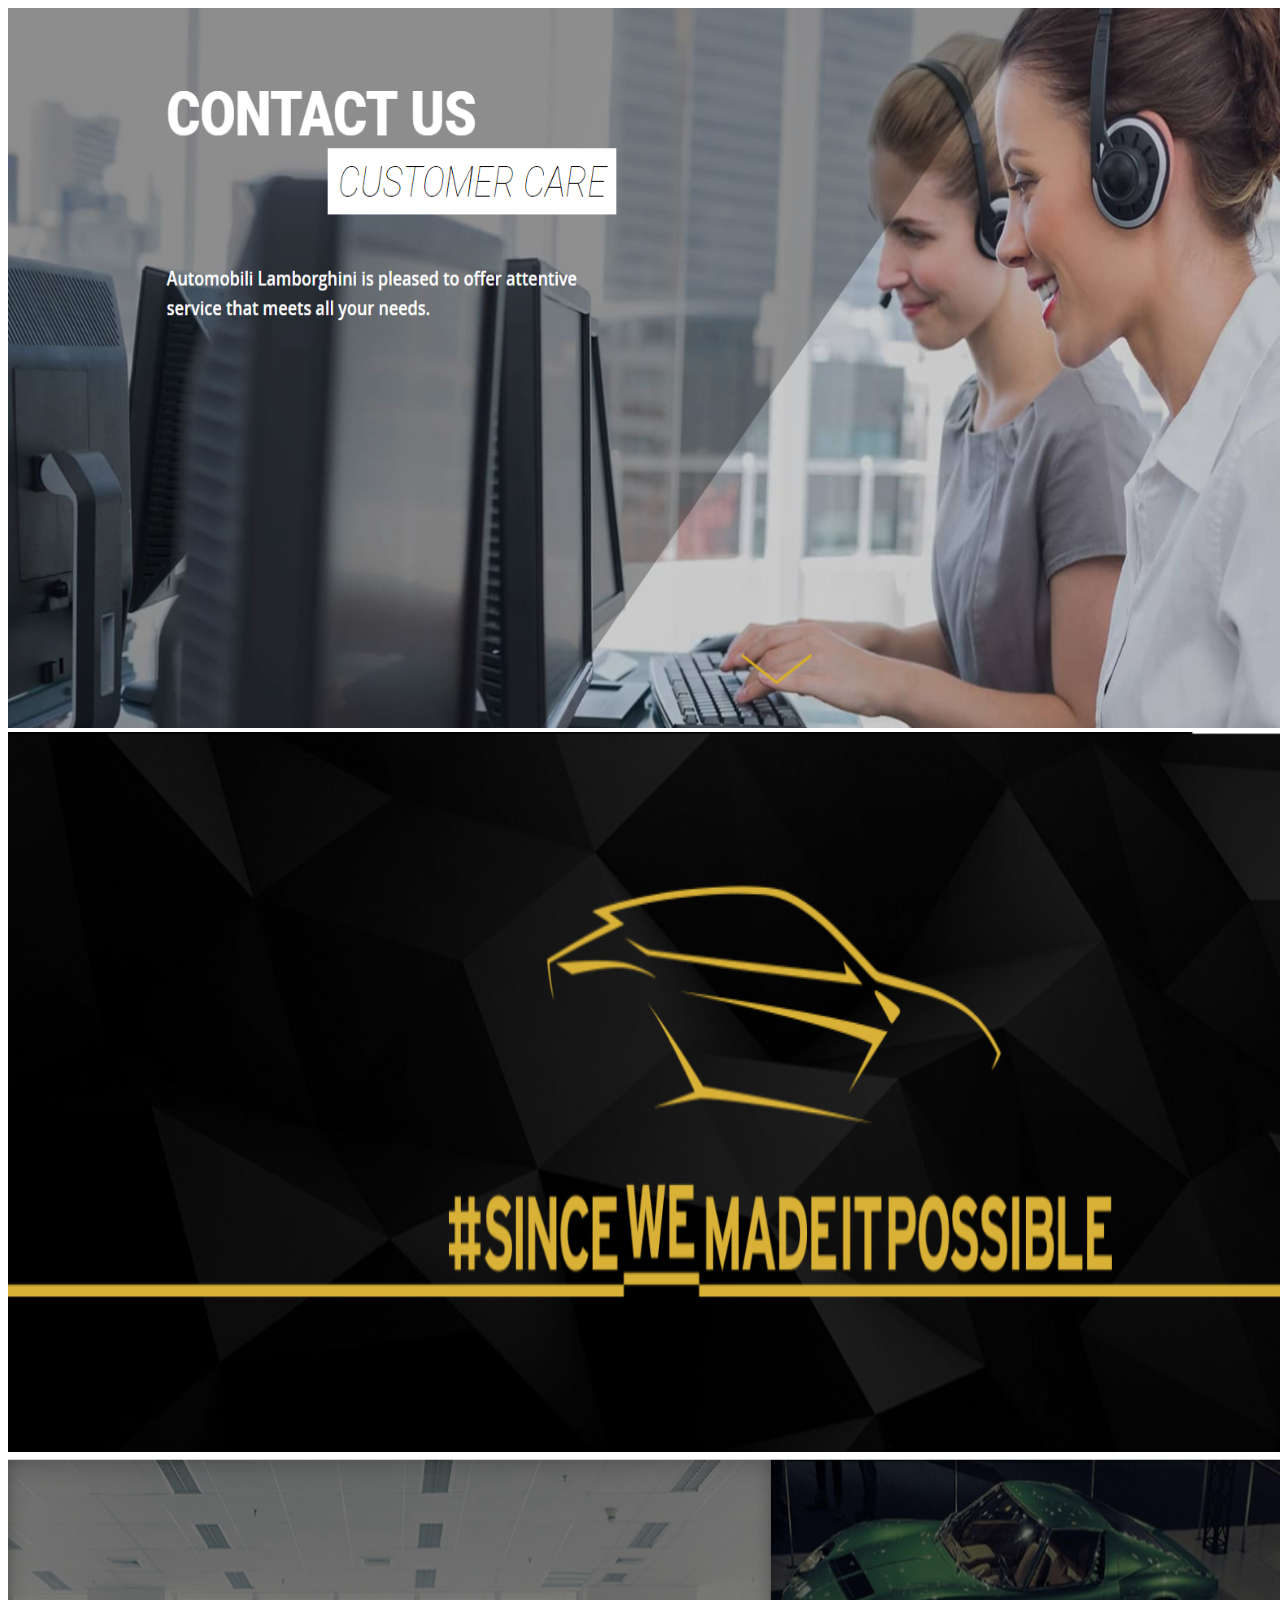
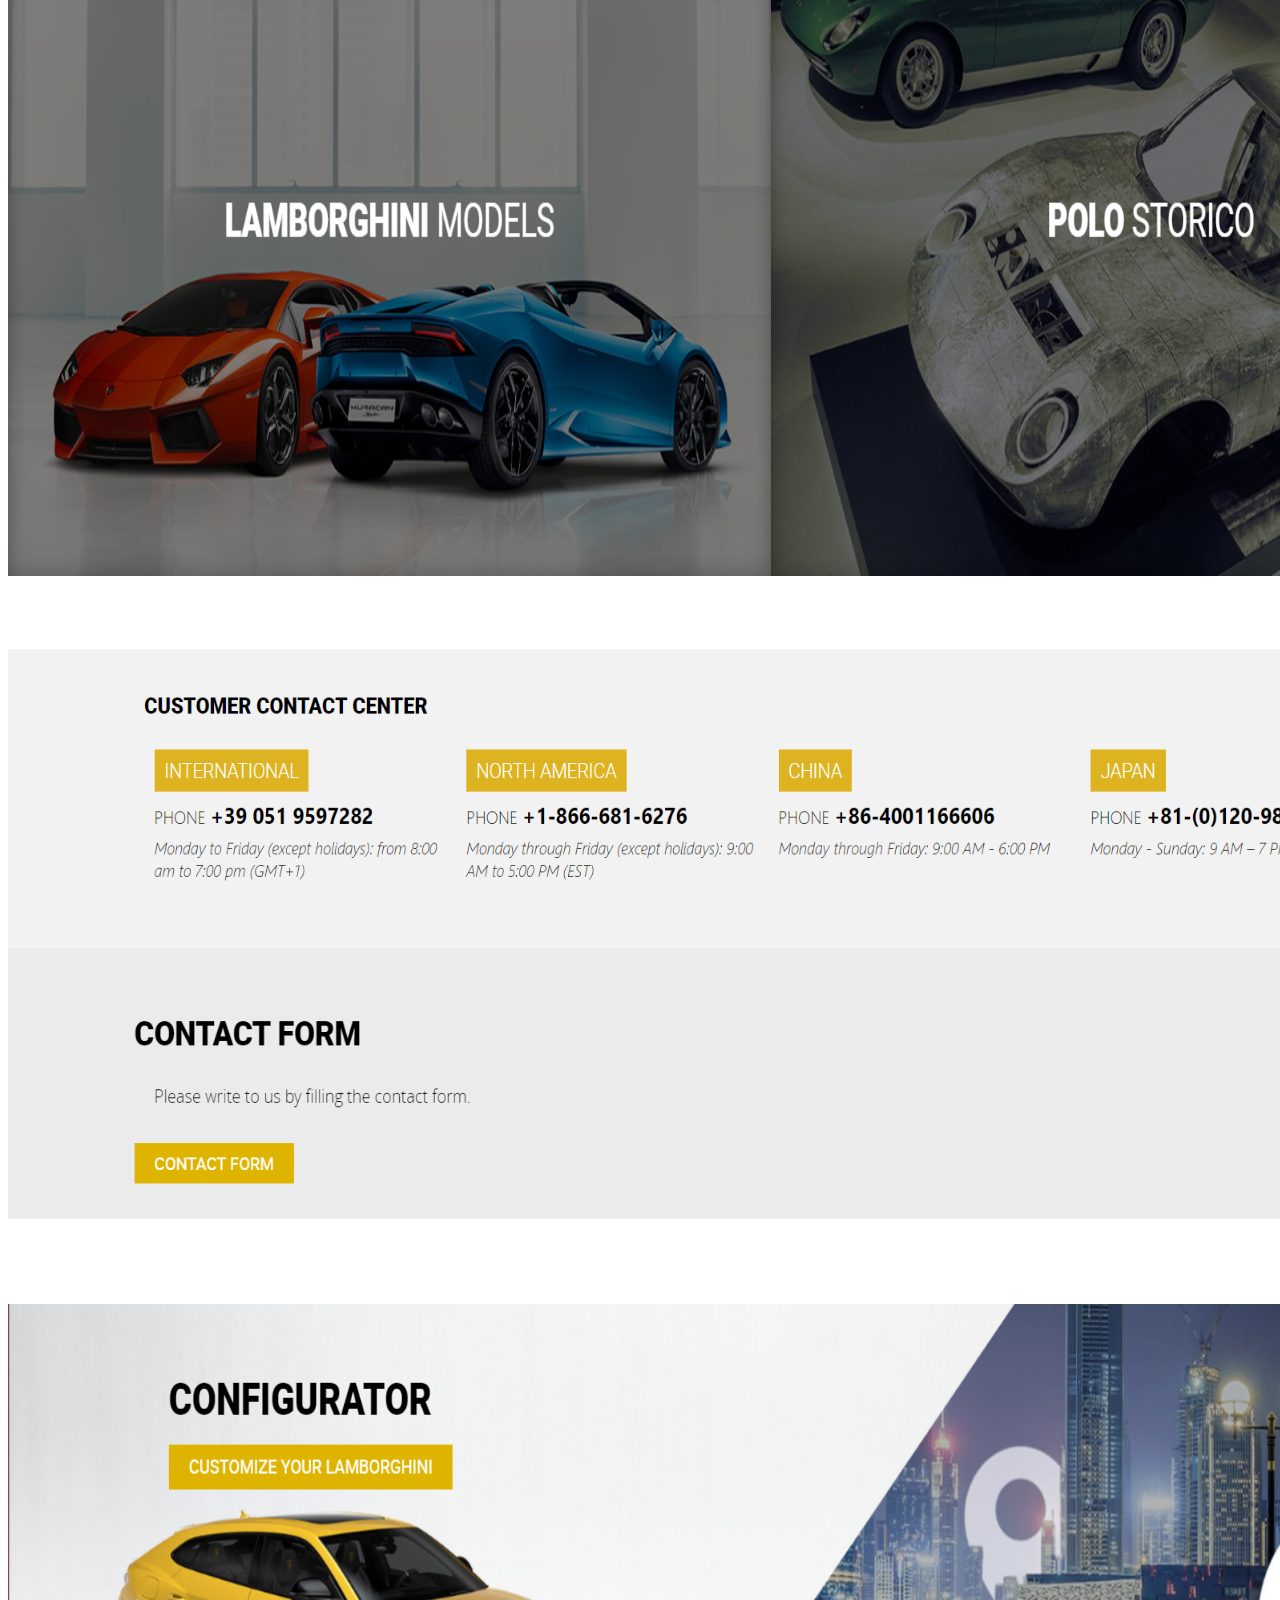
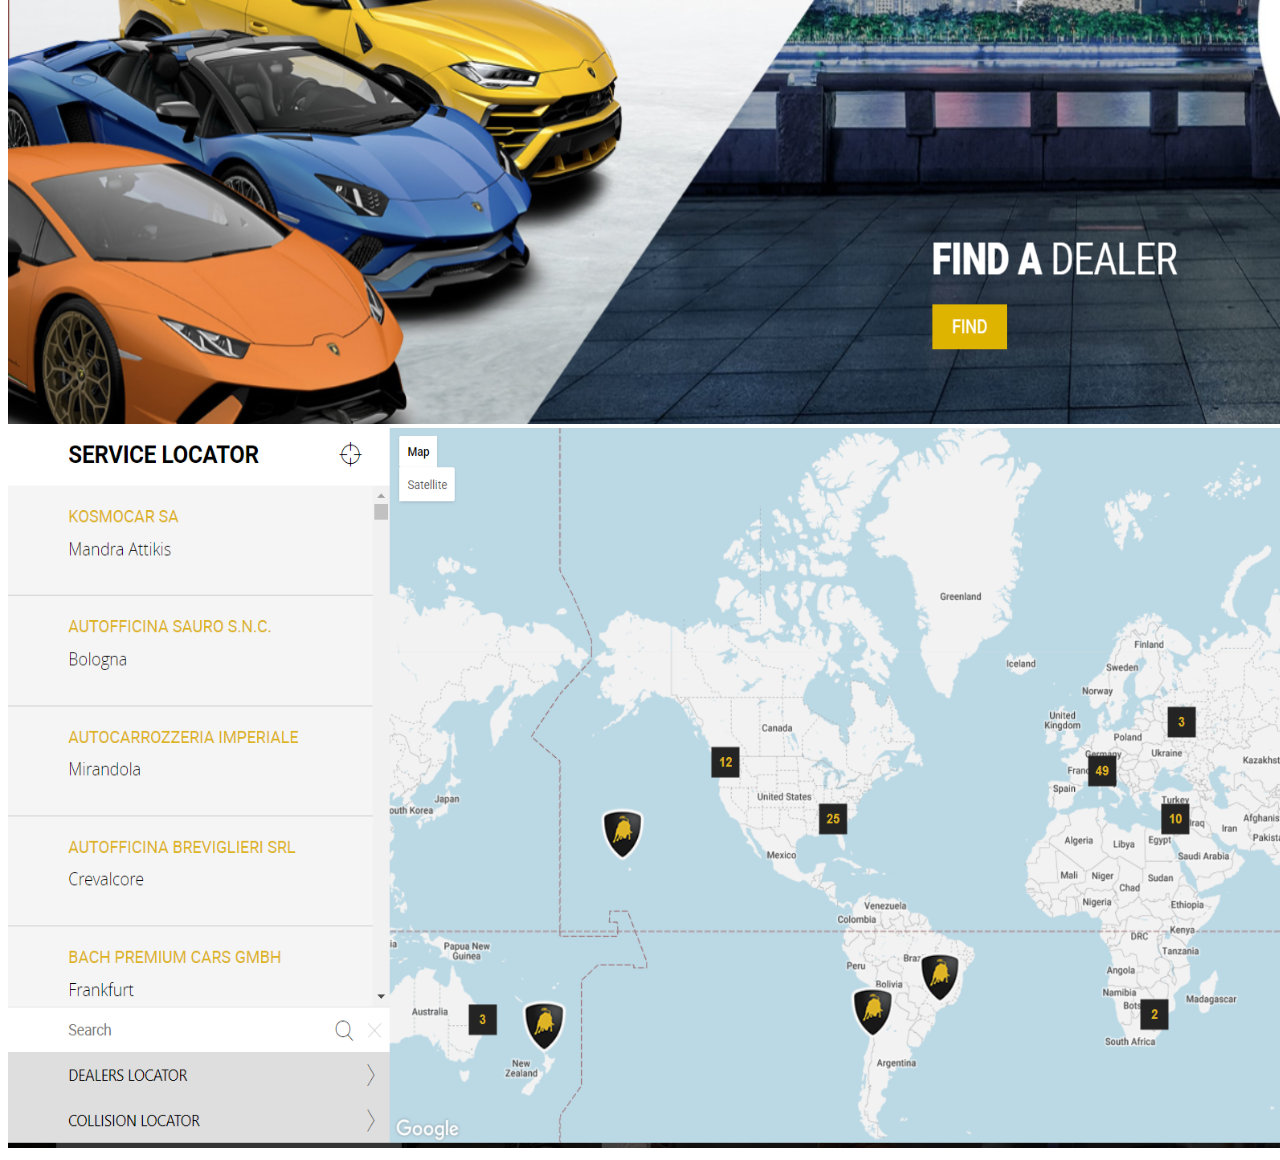
<file: contact.html>
<!DOCTYPE html>
<html>
<head>
	<title>Contact</title>
</head>
<body>
	<img src="sc4.png"   height="720" width="1520"/> 
	<img src="sc3.png"   height="720" width="1520"/> 
	
	<img src="sc5.png"   height="720" width="1520"/>
	<img src="sc6.png"   height="720" width="1520"/>  
	<img src="sc1.png"   height="720" width="1520"/> 
	<img src="map.png"   height="720" width="1520"/> 
	

</body>
</html>
</file>
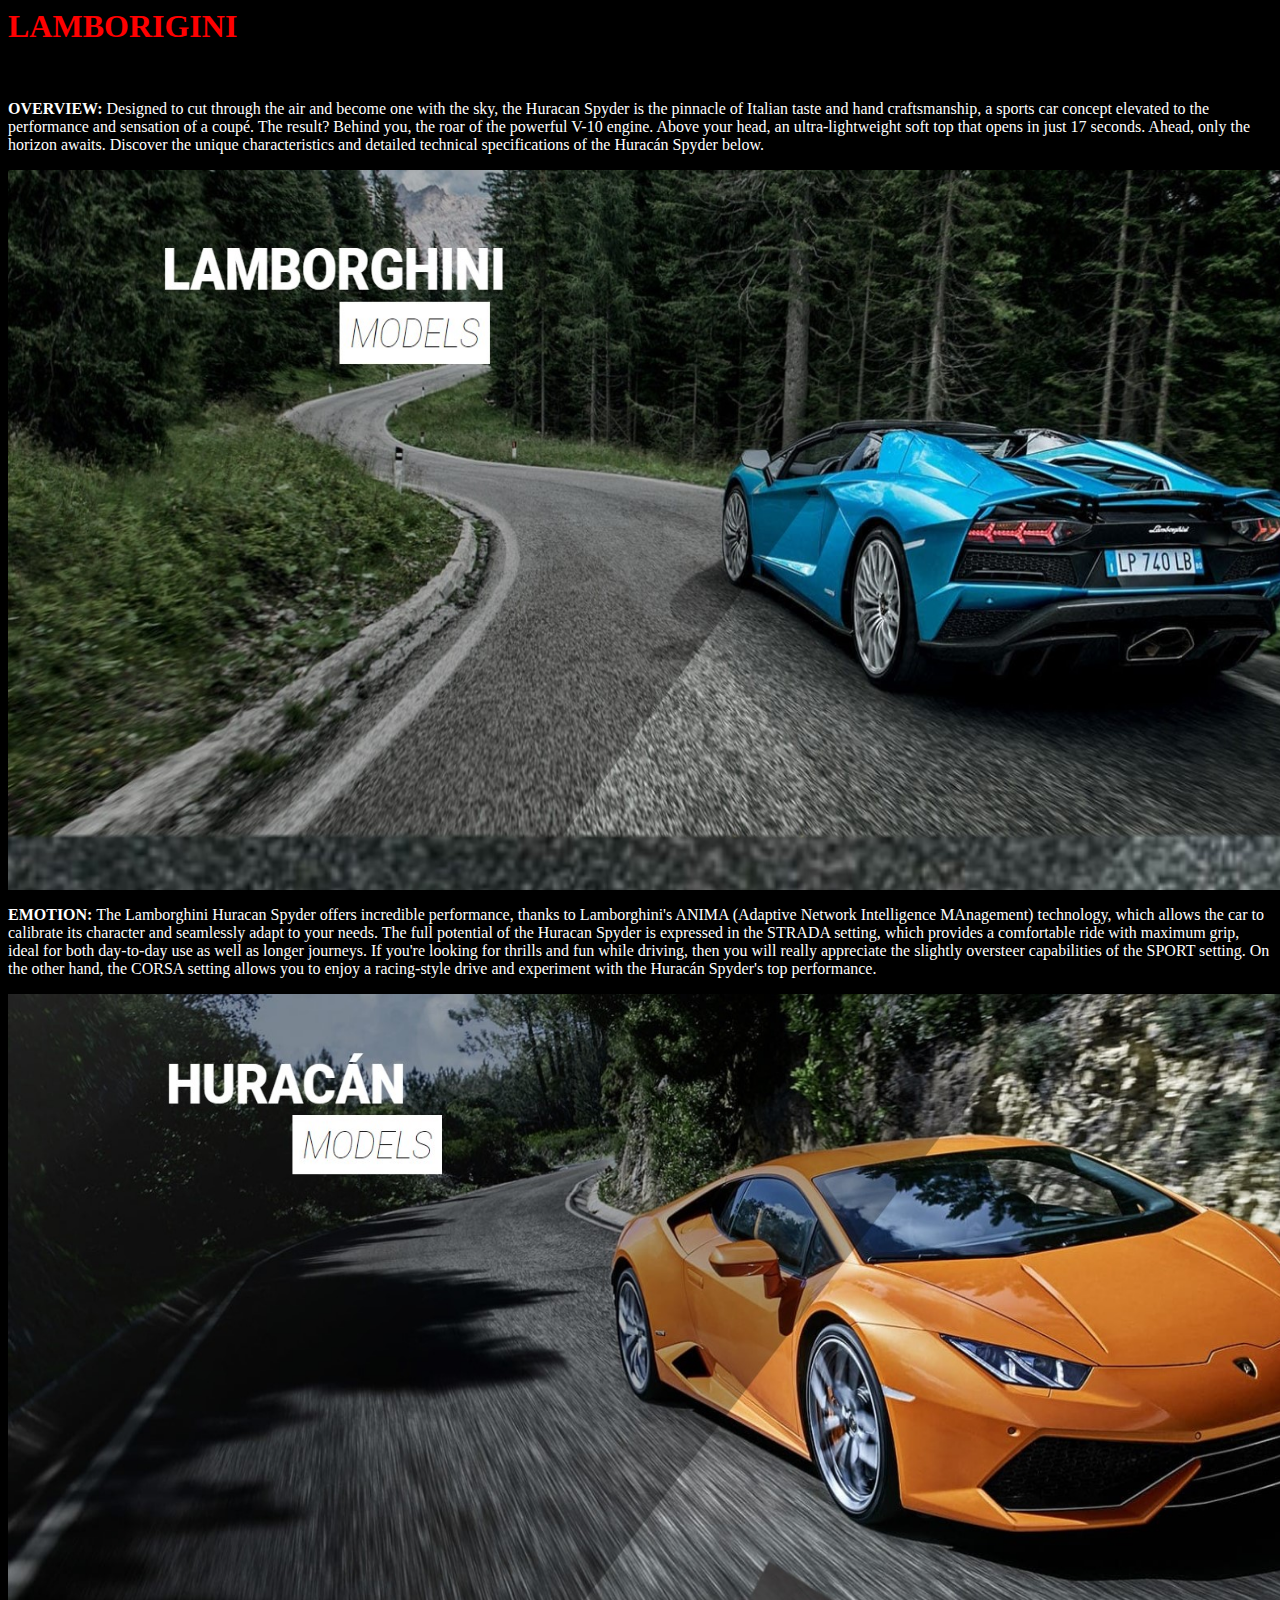
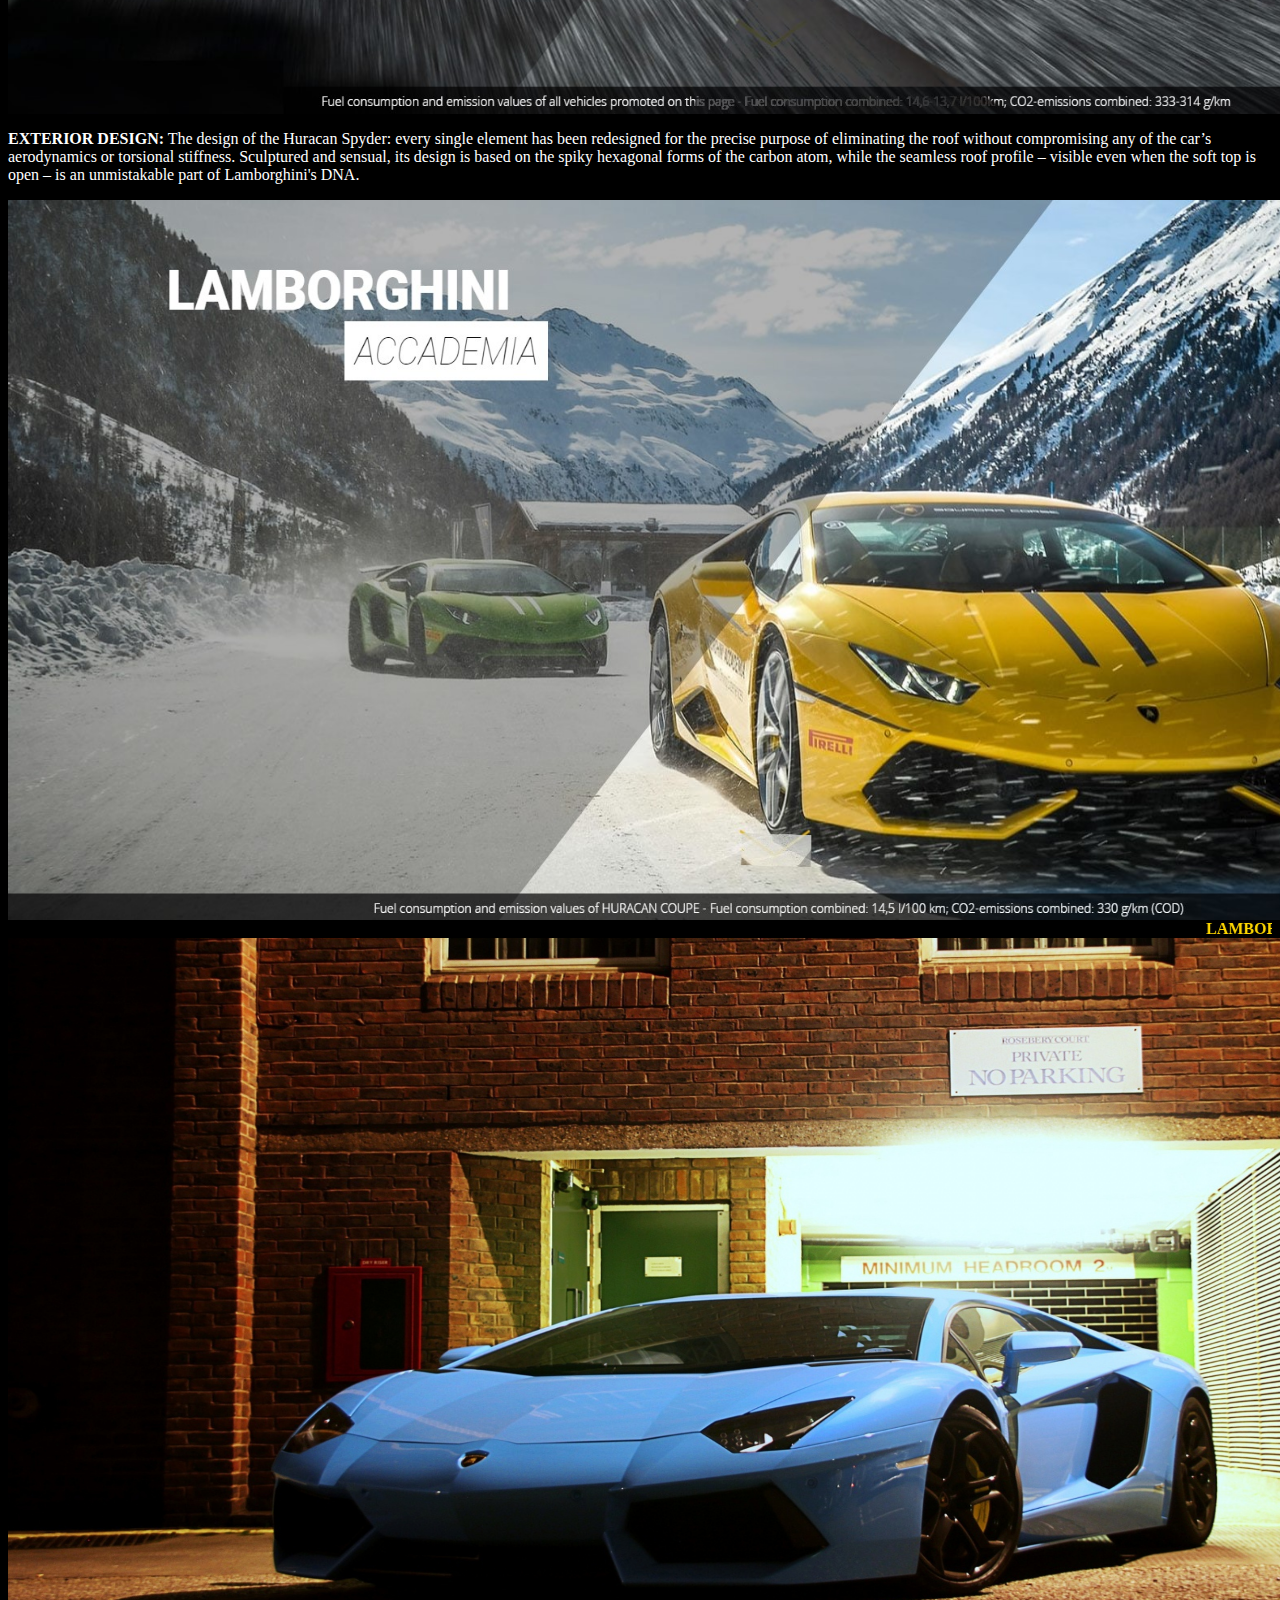
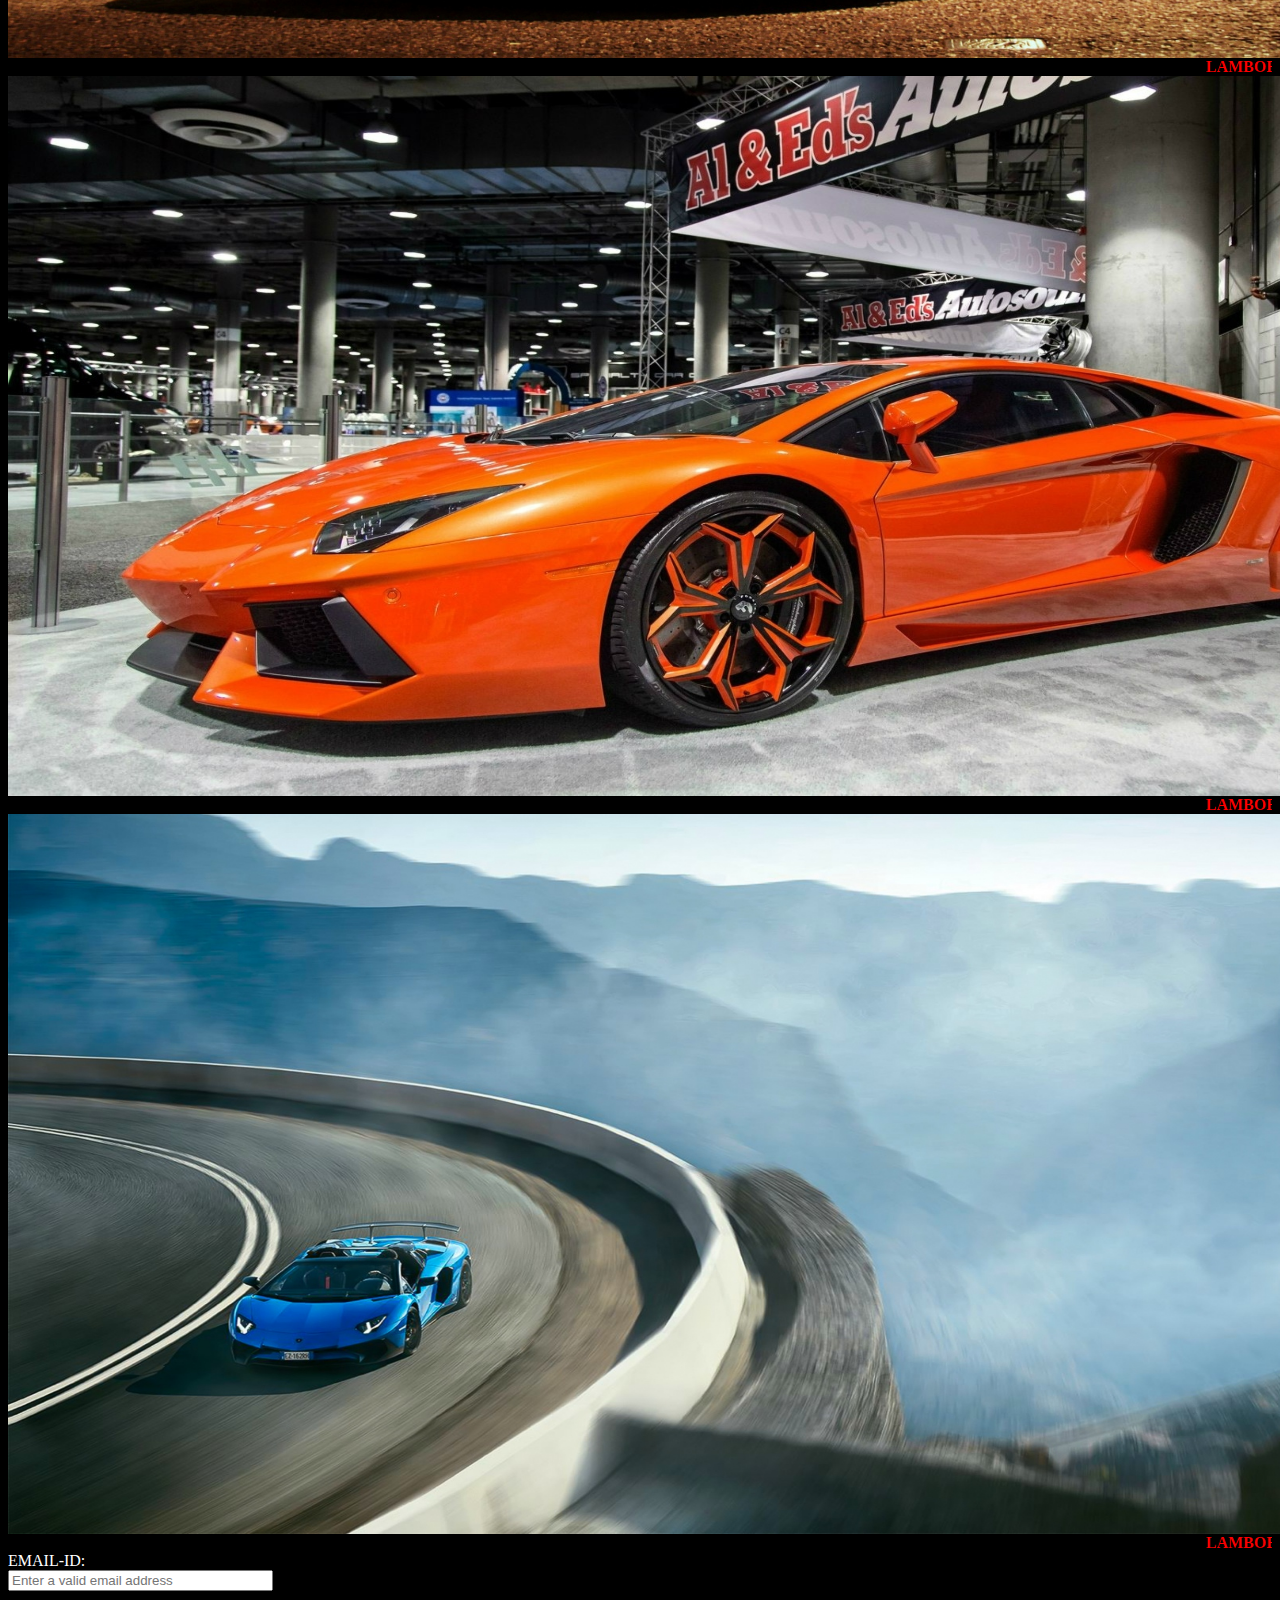
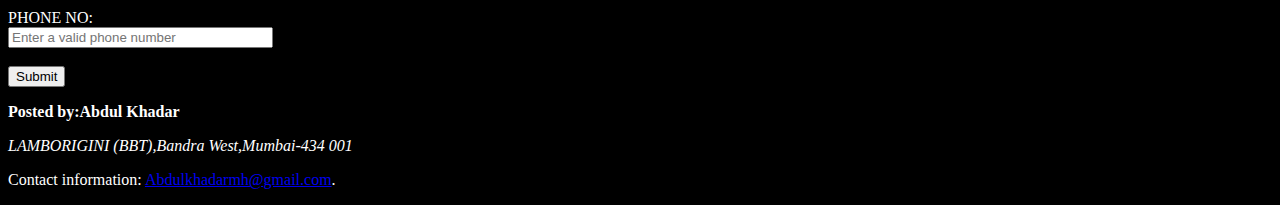
<file: gallery.html>
<!DOCTYPE>
<html>  
<body style="background-color:black">  
<h1 style="color:red";"background-color:black">LAMBORIGINI</h1>  
<div id="footer" text-align:center;>LAMBORGINI</div>
<p style="color:white"><b>OVERVIEW:</b>

Designed to cut through the air and become one with the sky, the Huracan Spyder is the pinnacle of Italian taste and hand craftsmanship, a sports car concept elevated to the performance and sensation of a coupé.

The result? Behind you, the roar of the powerful V-10 engine. Above your head, an ultra-lightweight soft top that opens in just 17 seconds. Ahead, only the horizon awaits. Discover the unique characteristics and detailed technical specifications of the Huracán Spyder below.
 </p> 
 <img src="blue33.jpeg"  height="720" width="1528"/> 
<p style="color:white"><b>EMOTION:</b>

The Lamborghini Huracan Spyder offers incredible performance, thanks to Lamborghini's ANIMA (Adaptive Network Intelligence MAnagement) technology, which allows the car to calibrate its character and seamlessly adapt to your needs.

The full potential of the Huracan Spyder is expressed in the STRADA setting, which provides a comfortable ride with maximum grip, ideal for both day-to-day use as well as longer journeys. If you're looking for thrills and fun while driving, then you will really appreciate the slightly oversteer capabilities of the SPORT setting.  On the other hand, the CORSA setting allows you to enjoy a racing-style drive and experiment with the Huracán Spyder's top performance.</p>
<img src="orange13.jpeg"   height="720" width="1528" /> 
<p style="color:white"><b>EXTERIOR DESIGN:</b>

The design of the Huracan Spyder: every single element has been redesigned for the precise purpose of eliminating the roof without compromising any of the car’s aerodynamics or torsional stiffness.
Sculptured and sensual, its design is based on the spiky hexagonal forms of the carbon atom, while the seamless roof profile – visible even when the soft top is open – is an unmistakable part of Lamborghini's DNA.</p>
<img src="yellow33.jpeg"   height="720" width="1528"/> 
<marquee style="color:gold"><b>LAMBORGINI LAMBORGINI LAMBORGINI LAMBORGINI LAMBORGINI LAMBORGINI LAMBORGINI LAMBORGINI LAMBORGINI LAMBORGINI LAMBORGINI LAMBORGINI LAMBORGINI LAMBORGINI LAMBORGINI</b></marquee>
<img src="4.jpg"   height="720" width="1520"/>
<marquee style="color:red"><b>LAMBORGINI LAMBORGINI LAMBORGINI LAMBORGINI LAMBORGINI LAMBORGINI LAMBORGINI LAMBORGINI LAMBORGINI LAMBORGINI LAMBORGINI LAMBORGINI LAMBORGINI LAMBORGINI LAMBORGINI</b></marquee>
<img src="6.jpg"   height="720" width="1520"/>
<marquee style="color:red"><b>LAMBORGINI LAMBORGINI LAMBORGINI LAMBORGINI LAMBORGINI LAMBORGINI LAMBORGINI LAMBORGINI LAMBORGINI LAMBORGINI LAMBORGINI LAMBORGINI LAMBORGINI LAMBORGINI LAMBORGINI</b></marquee>
<img src="7.jpg"   height="720" width="1520"/>
<marquee style="color:red"><b>LAMBORGINI LAMBORGINI LAMBORGINI LAMBORGINI LAMBORGINI LAMBORGINI LAMBORGINI LAMBORGINI LAMBORGINI LAMBORGINI LAMBORGINI LAMBORGINI LAMBORGINI LAMBORGINI LAMBORGINI</b></marquee>
<form style="color:white">
<label for="email">EMAIL-ID:<br /> <input type="email" value="" name="emailid" size="30"   
placeholder="Enter a valid email address"><br /><br />  
<label for="phone">PHONE NO:<br /> <input type="text" value="" name="phno" size="30"   
maxlength="10" placeholder="Enter a valid phone number" pattern="[0-9]{10}"><br /><br />  
<input type="submit" value="Submit">
</form>
<footer>  
<p style="color:white"><b>Posted by:Abdul Khadar</b></p>  
<p>   
<address style="color:white"> LAMBORIGINI (BBT),Bandra West,Mumbai-434 001
</address>   
</p>  
<p style="color:white">Contact information:   
<a href="mailto:Abdulkhadarmh@gmail.com">Abdulkhadarmh@gmail.com</a>.  
</p>  
</footer> 
 
 
</body>  
</html>
</file>
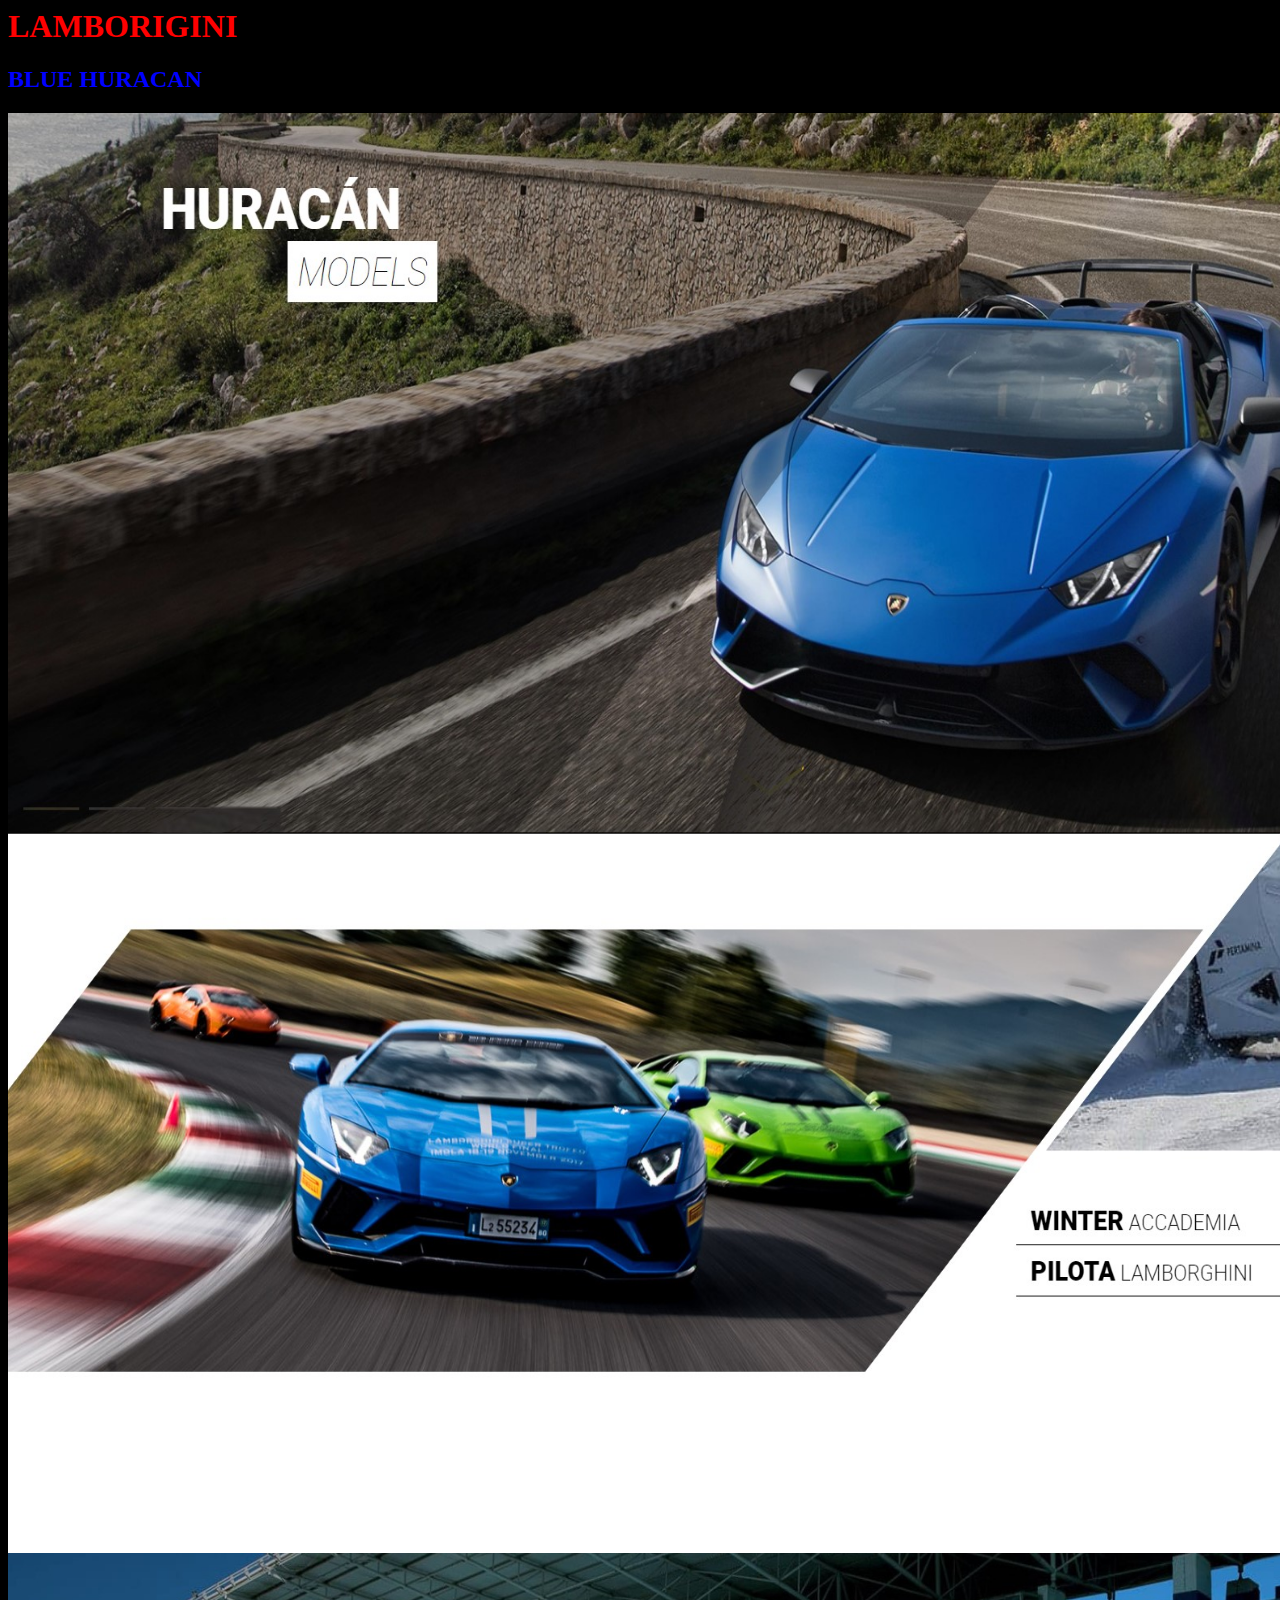
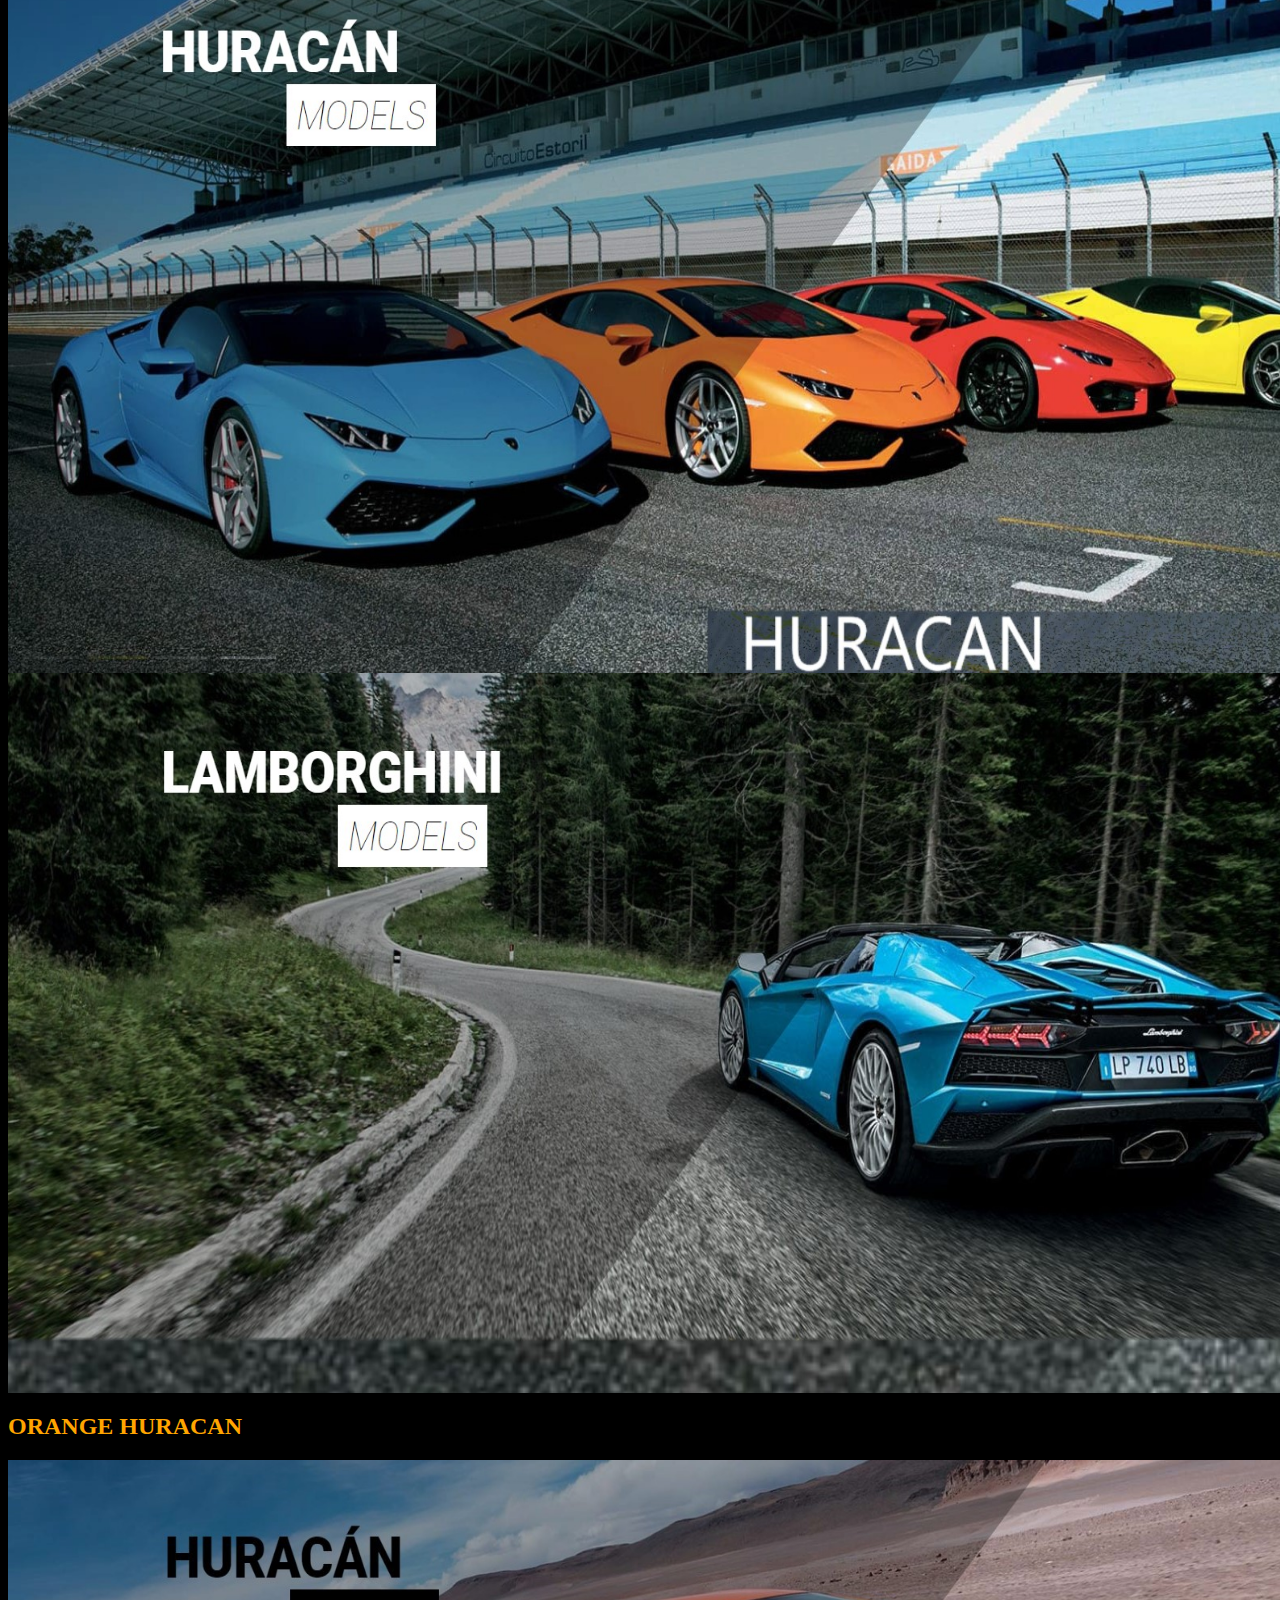
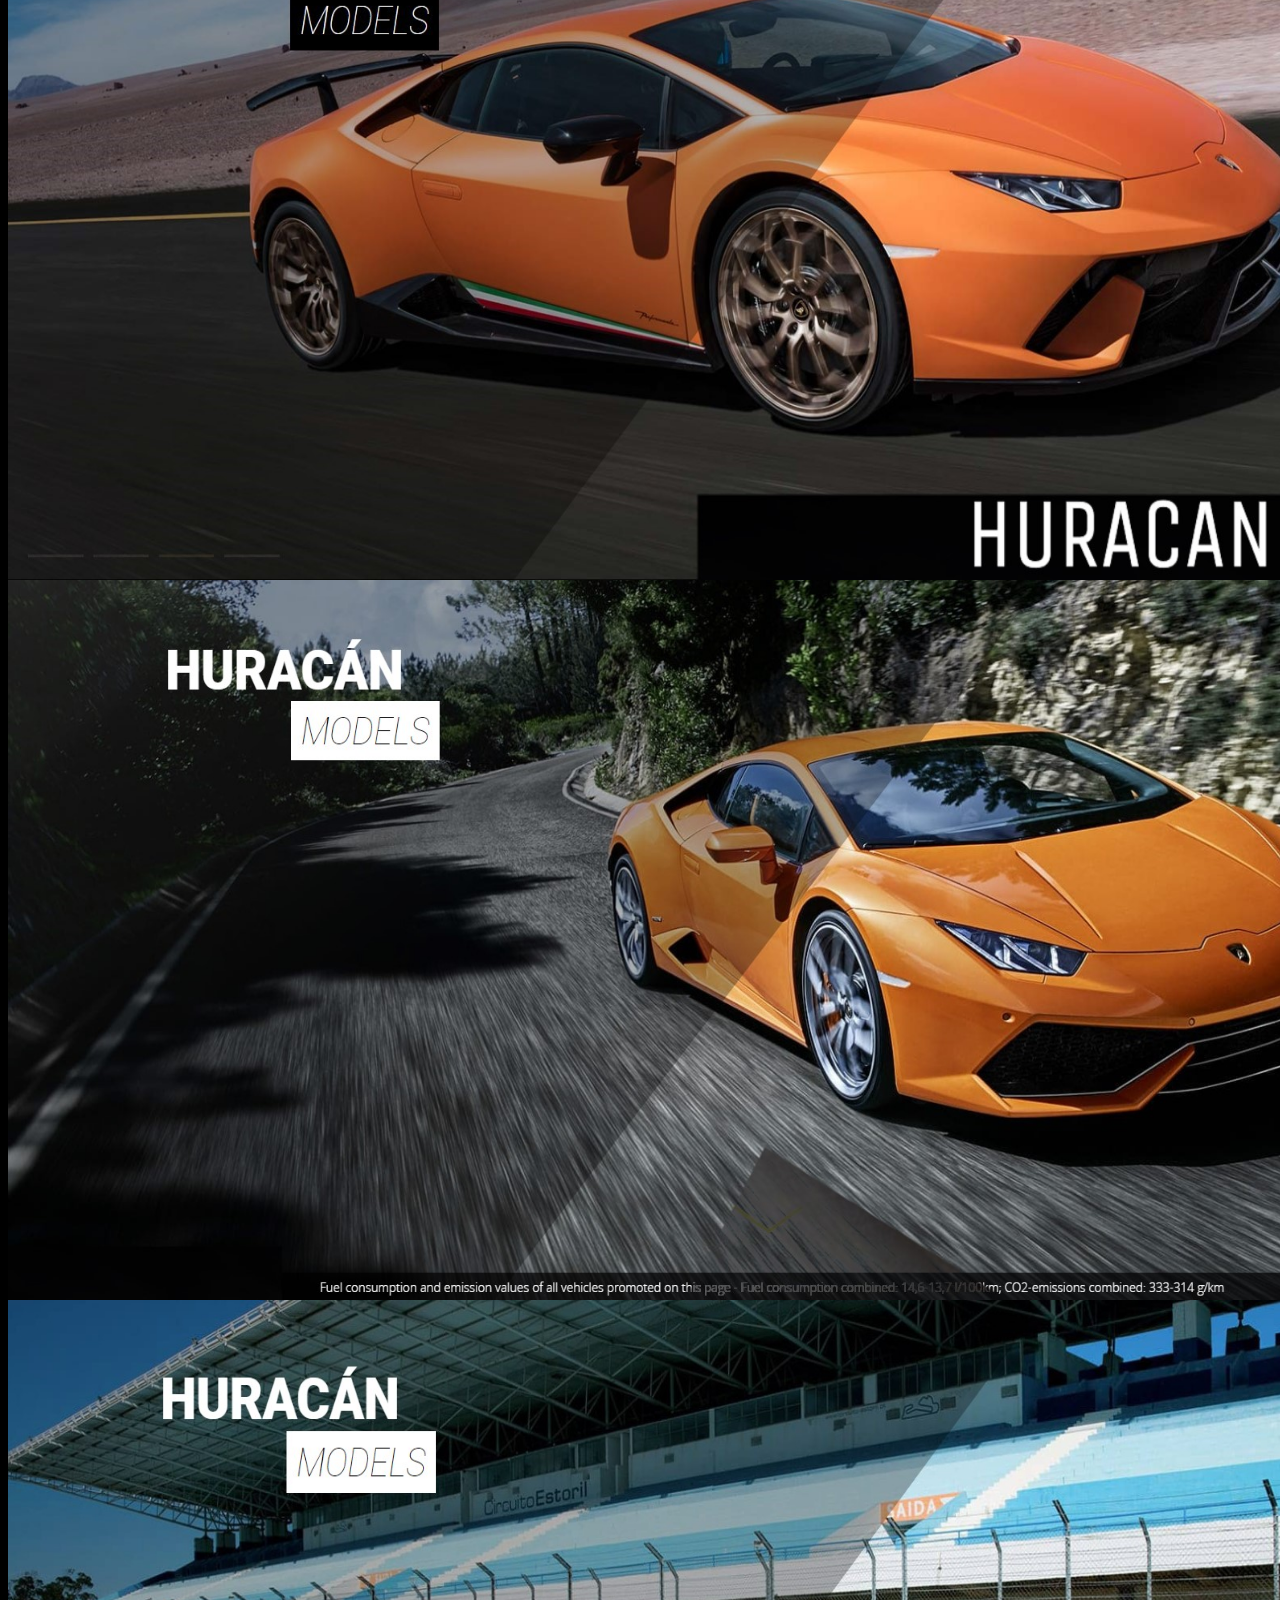
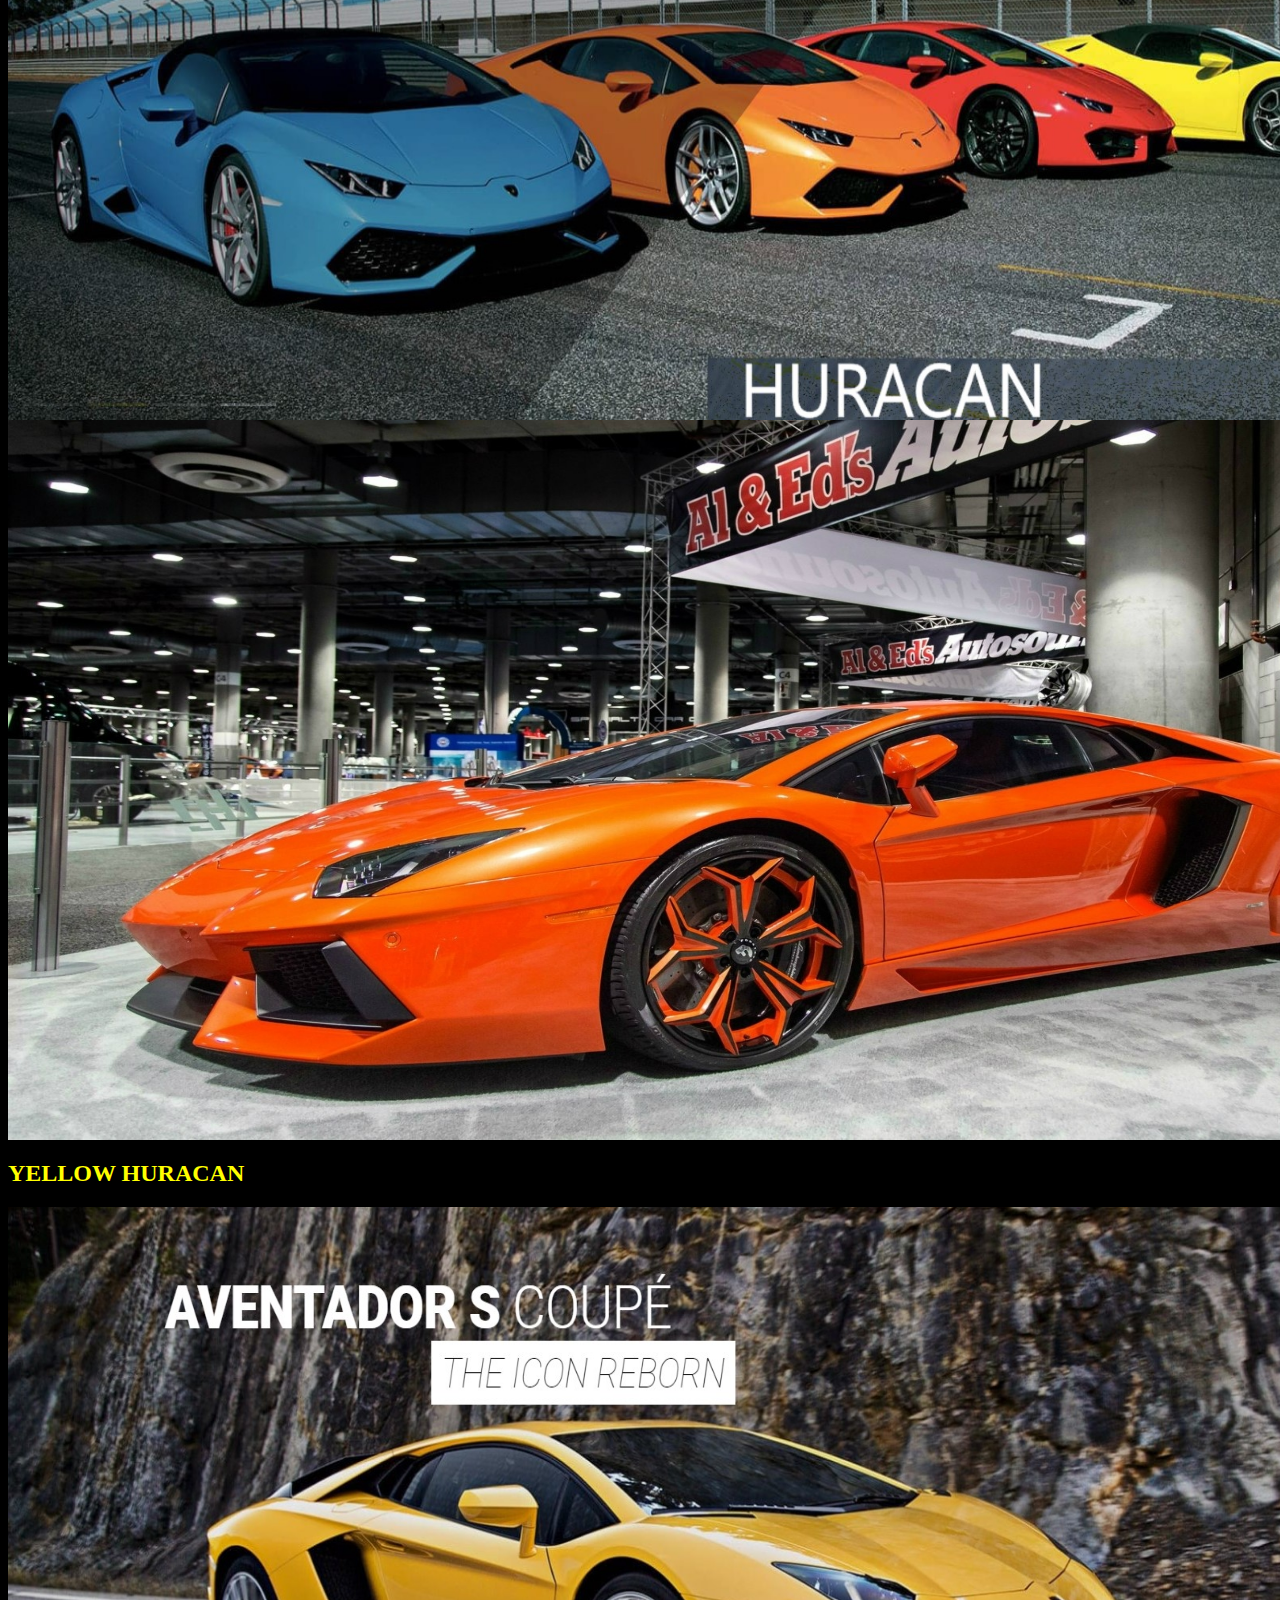
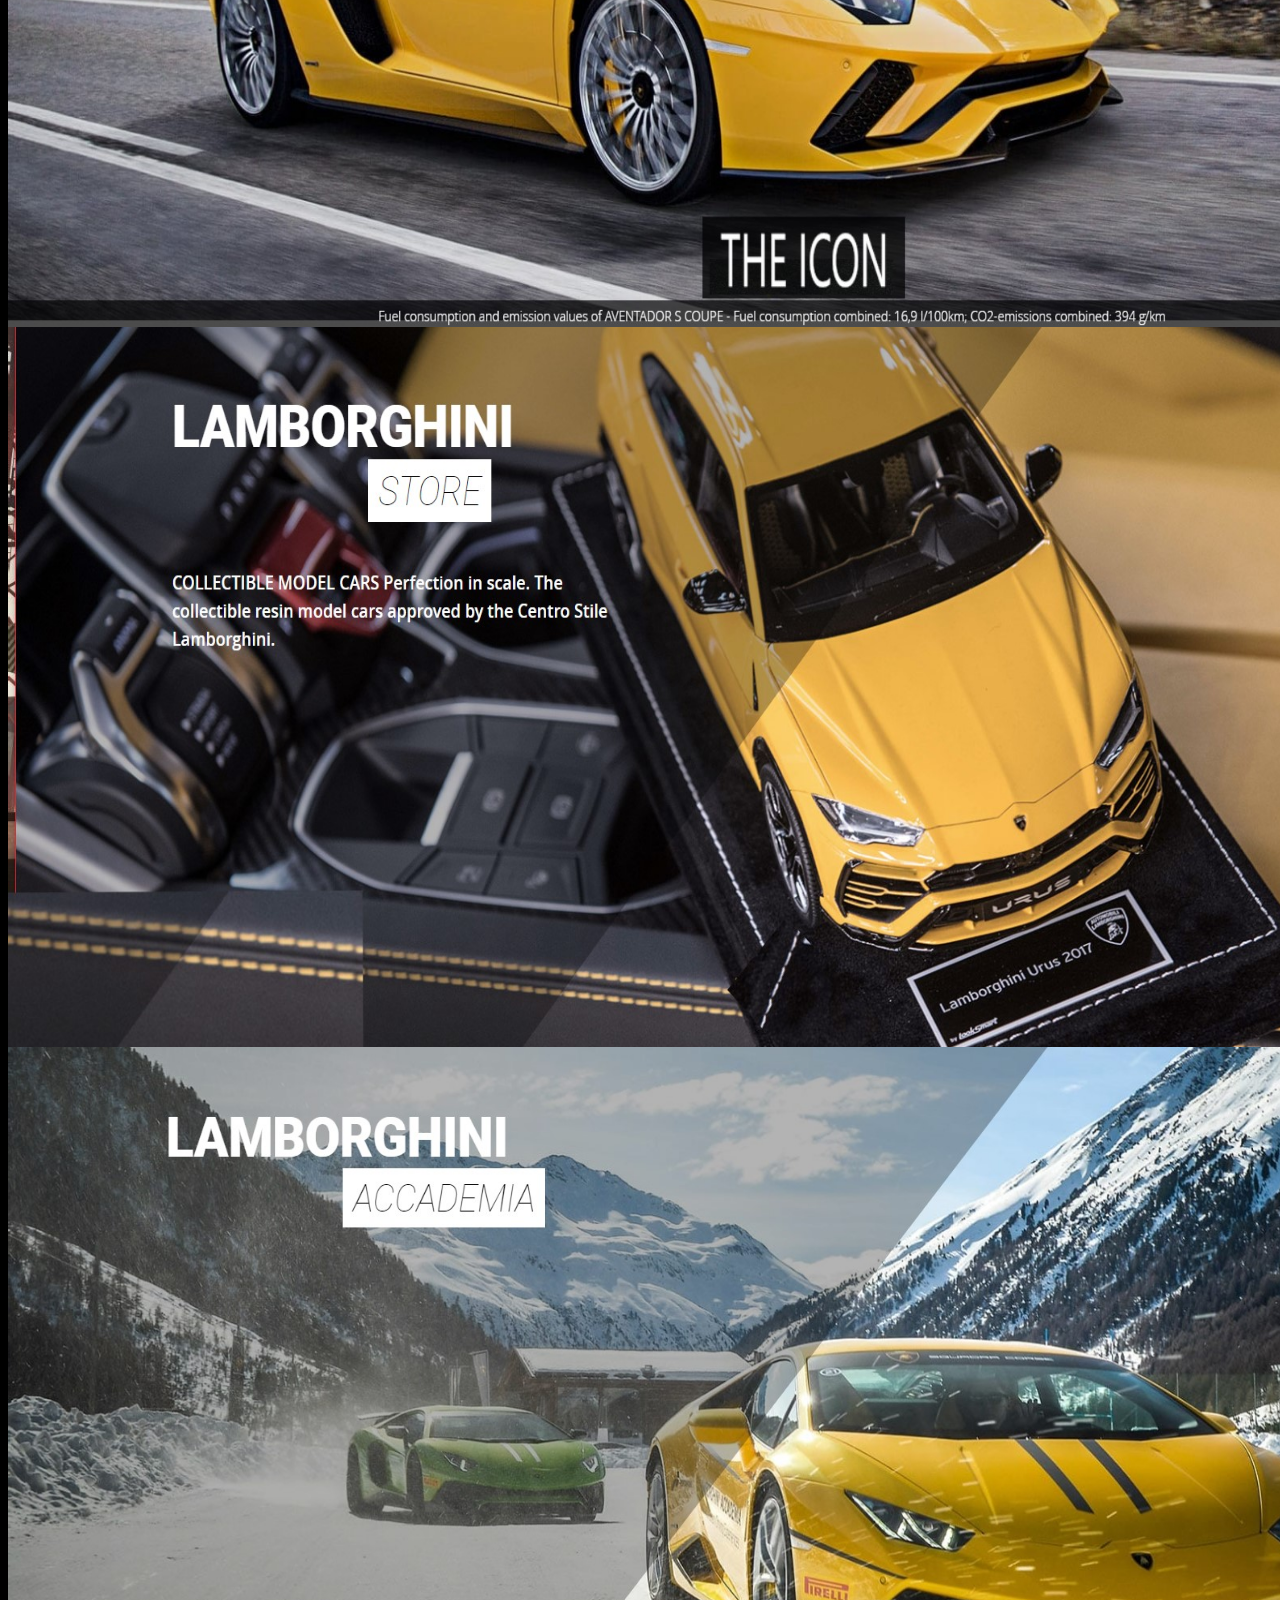
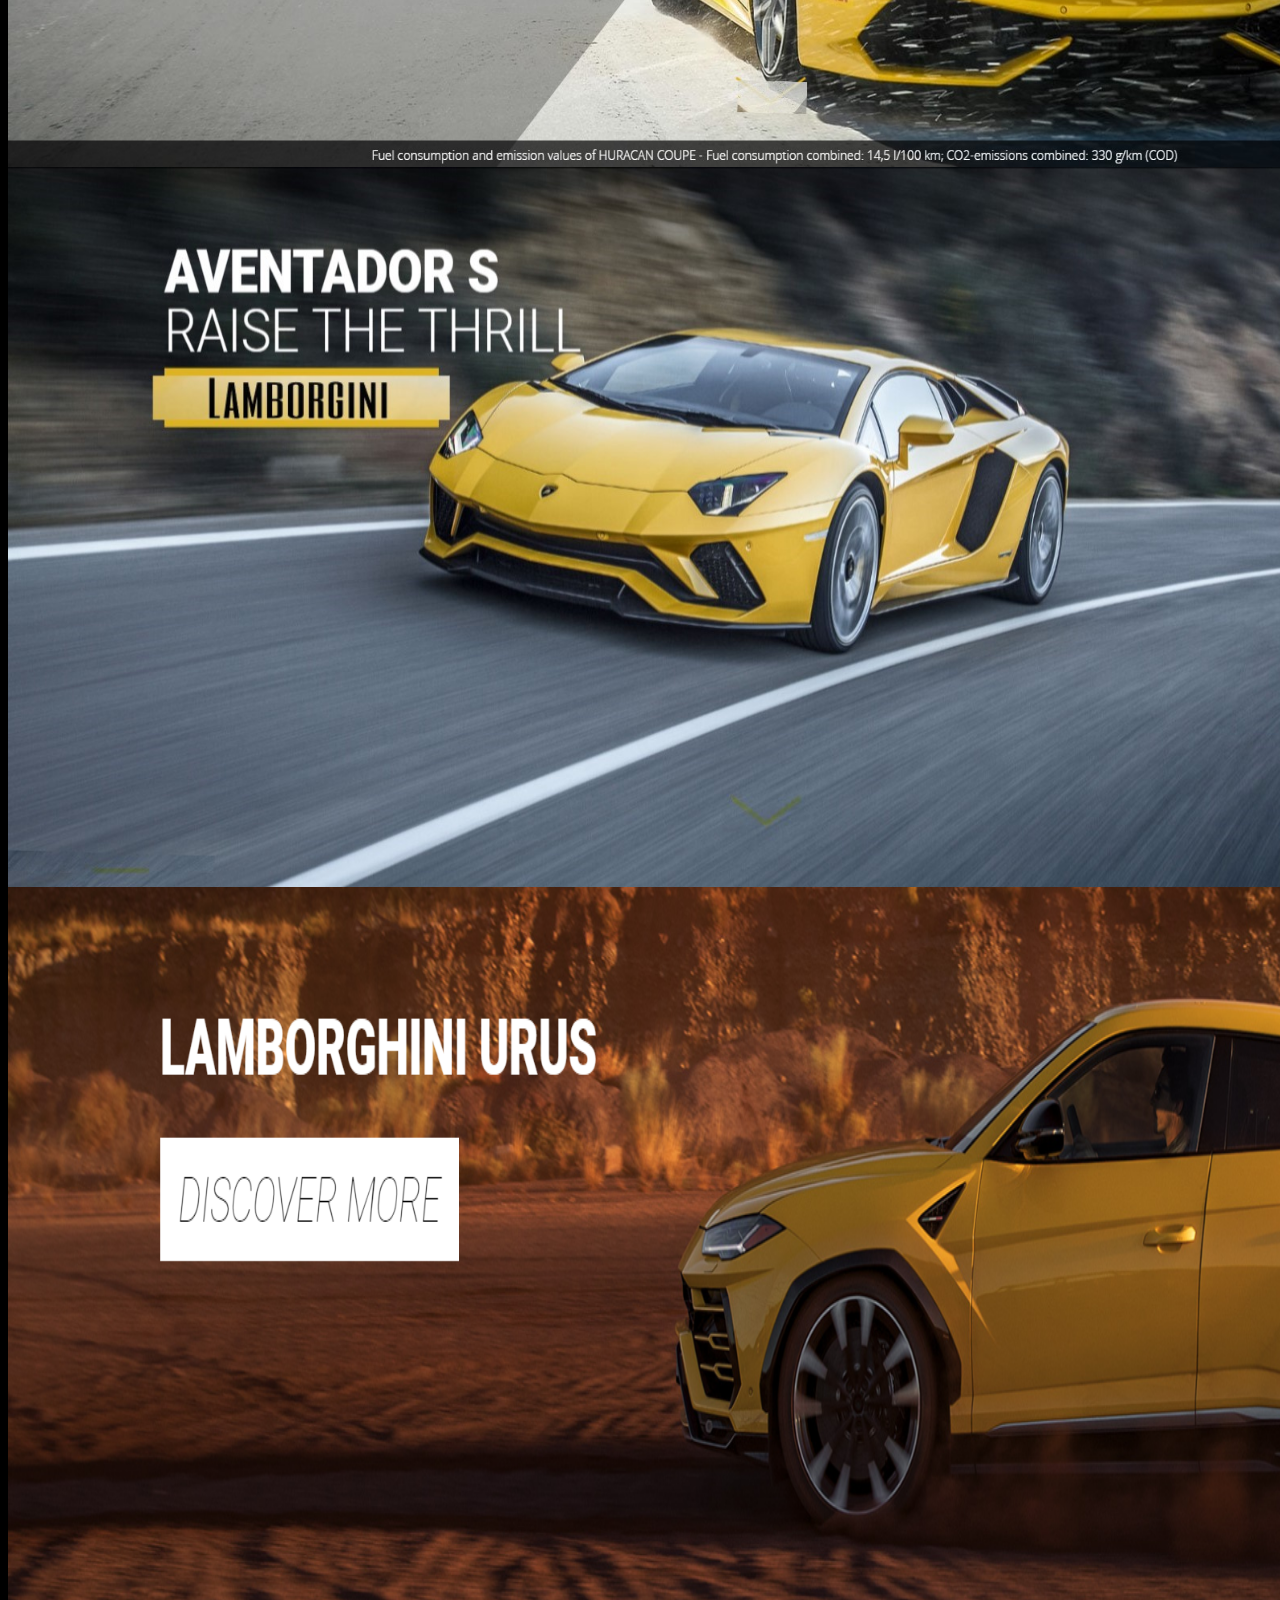
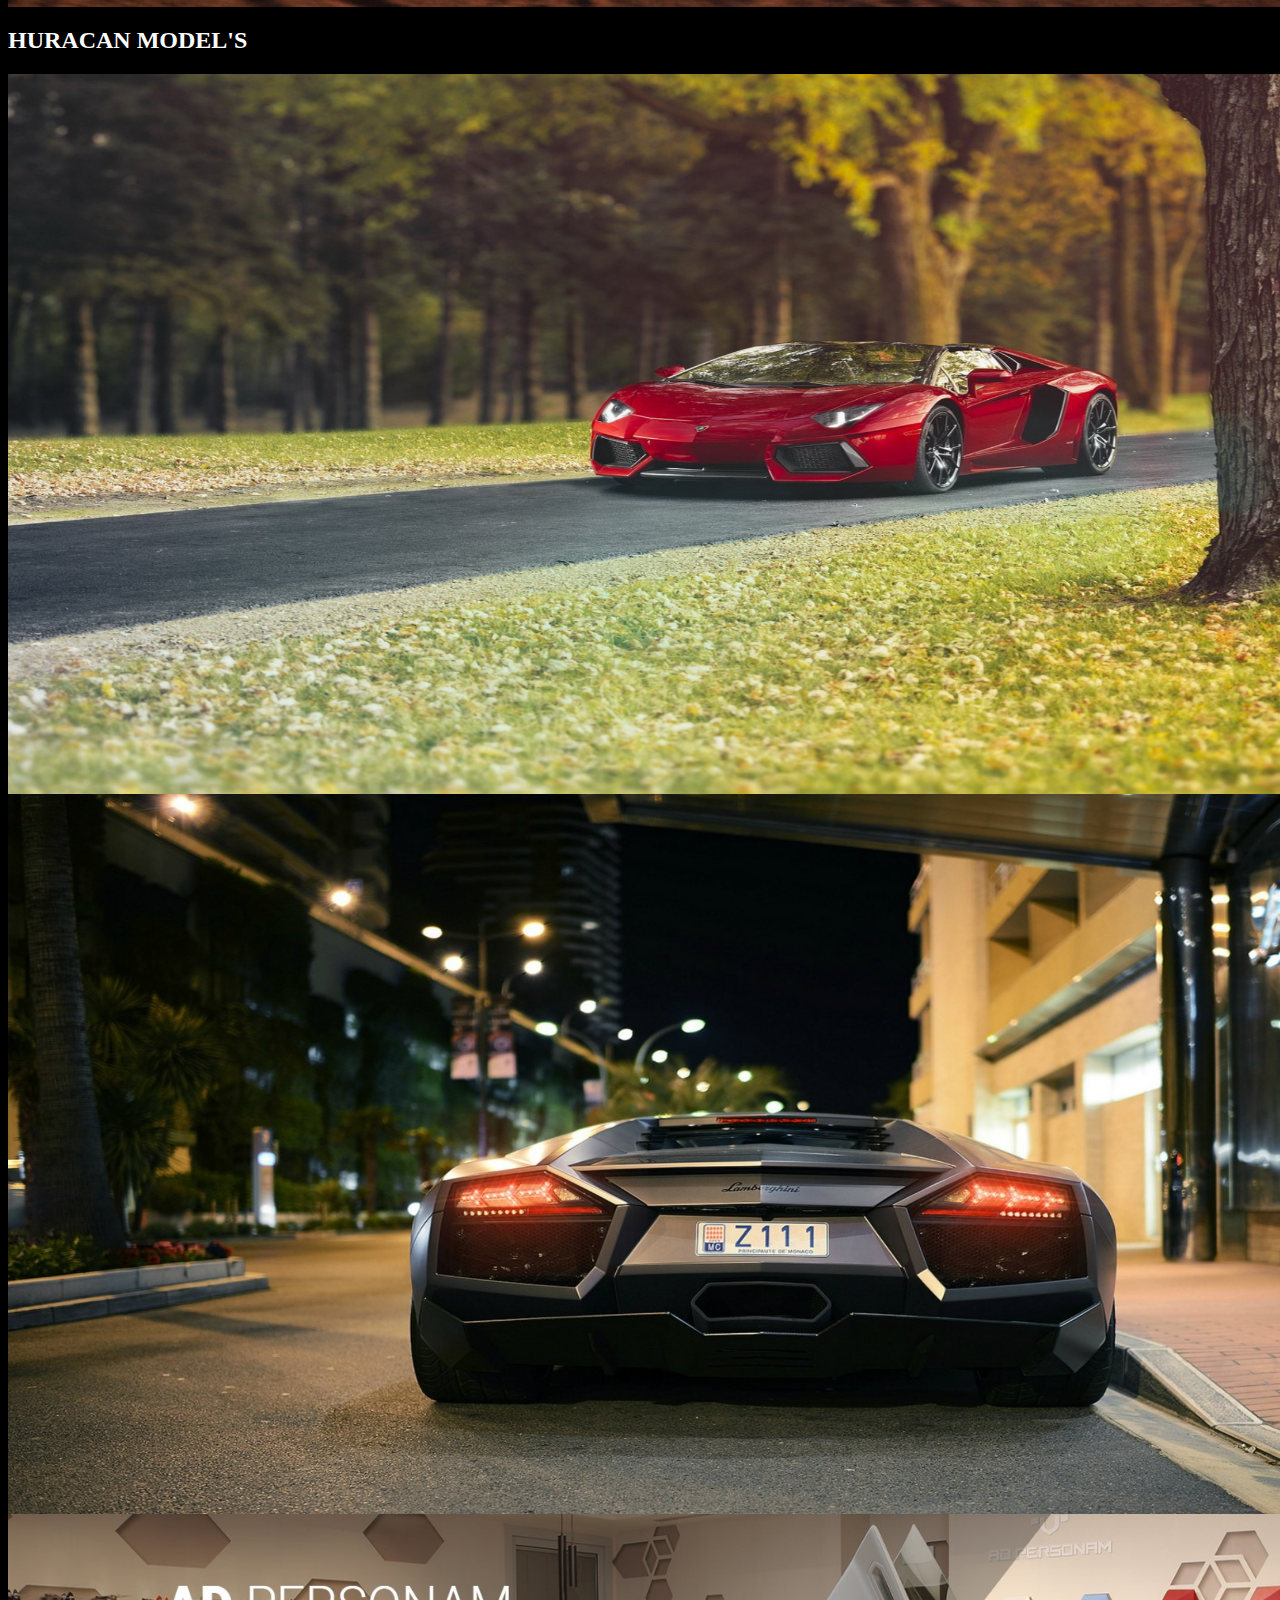
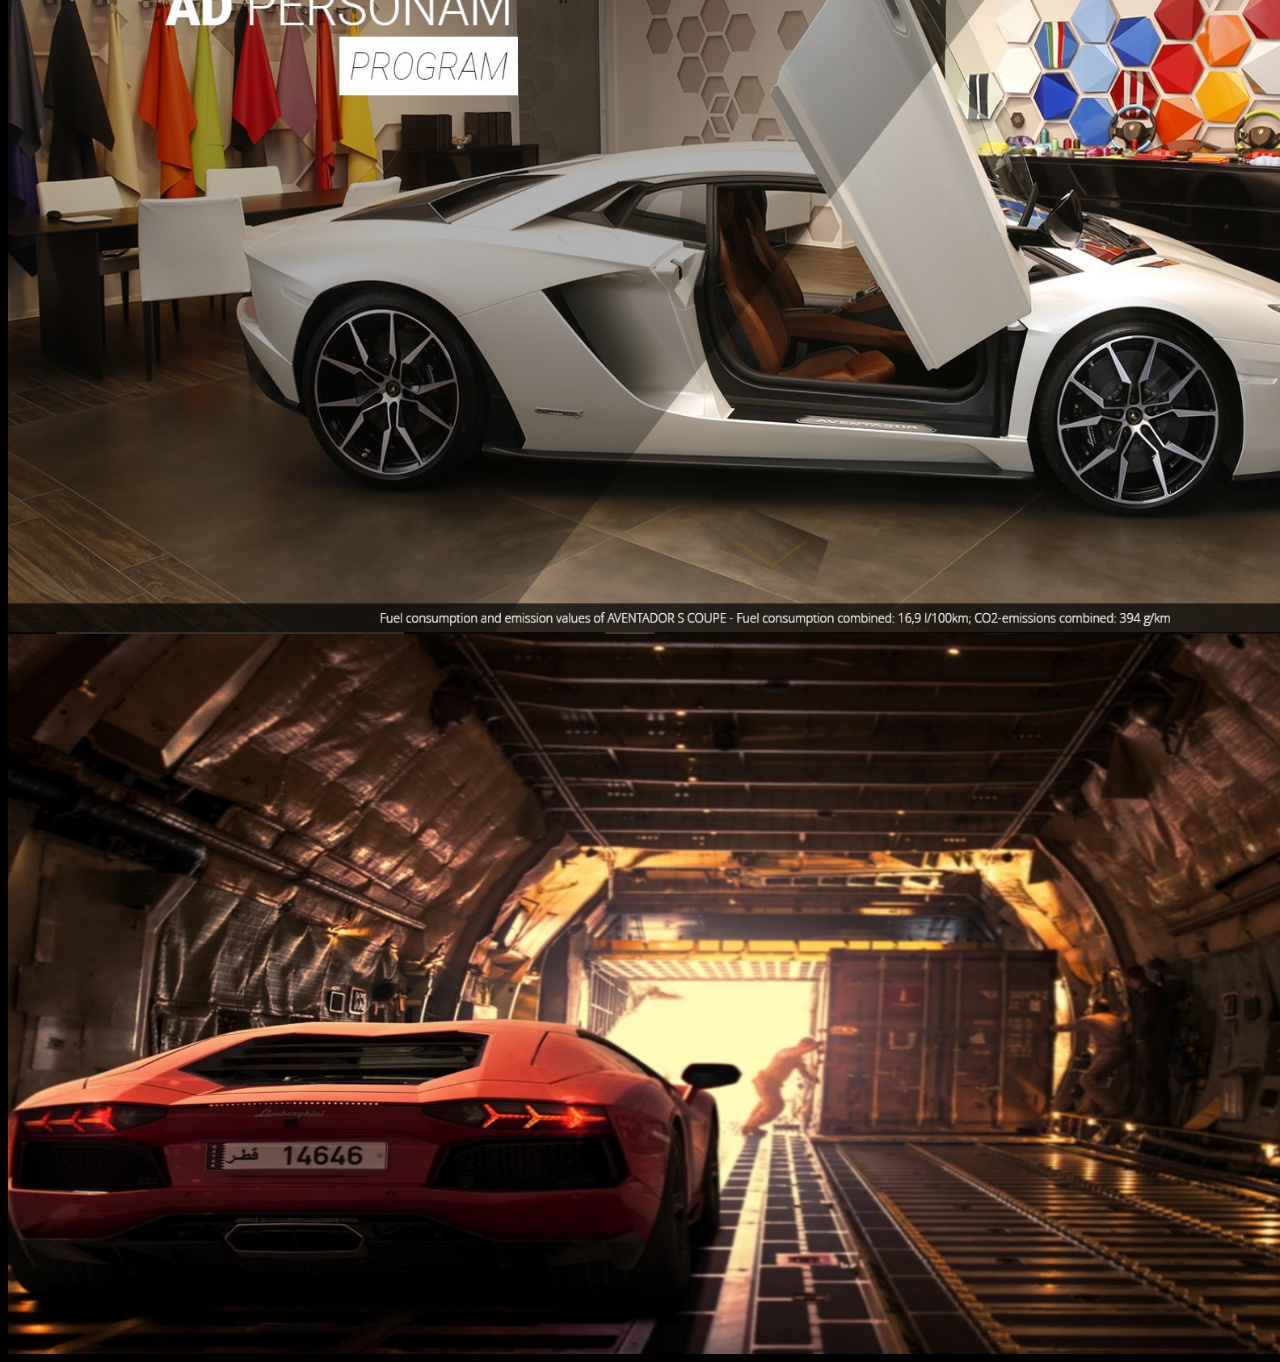
<file: pics.html>
<!DOCTYPE>
<html>  
<body style="background-color:black">  
<h1 style="color:red";"background-color:black">LAMBORIGINI</h1> 
<h2 style="color: blue"> BLUE HURACAN</h2>
<img src="blue11.jpeg"  height="720" width="1528"/>
 <img src="blue22.jpeg"   height="720" width="1520"/>
 <img src="blue44.jpeg"   height="720" width="1520"/> 
<img src="blue33.jpeg"   height="720" width="1520"/> 
<h2 style="color: orange">ORANGE HURACAN</h2>
<img src="orange12.jpeg"   height="720" width="1520"/> 
<img src="orange13.jpeg"   height="720" width="1520"/> 
<img src="blue44.jpeg"   height="720" width="1520"/> 
<img src="6.jpg"  height="720" width="1520"/>
 <h2 style="color: yellow">YELLOW HURACAN</h2>
<img src="yellow11.jpeg"   height="720" width="1520"/> 
<img src="yellow22.jpeg"   height="720" width="1520"/> 
<img src="yellow33.jpeg"   height="720" width="1520"/> 
<img src="nn.jpeg"   height="720" width="1520"/> 
<img src="sc2.png"   height="720" width="1520"/> 
<h2 style="color: white">HURACAN MODEL'S</h2> 
<img src="36.jpg"   height="720" width="1520"/> 
<img src="34.jpg"   height="720" width="1520"/>
<img src="wgr11.jpeg"   height="720" width="1520"/>
<img src="38.jpg"   height="720" width="1520"/> 

</body>
</html>
</file>
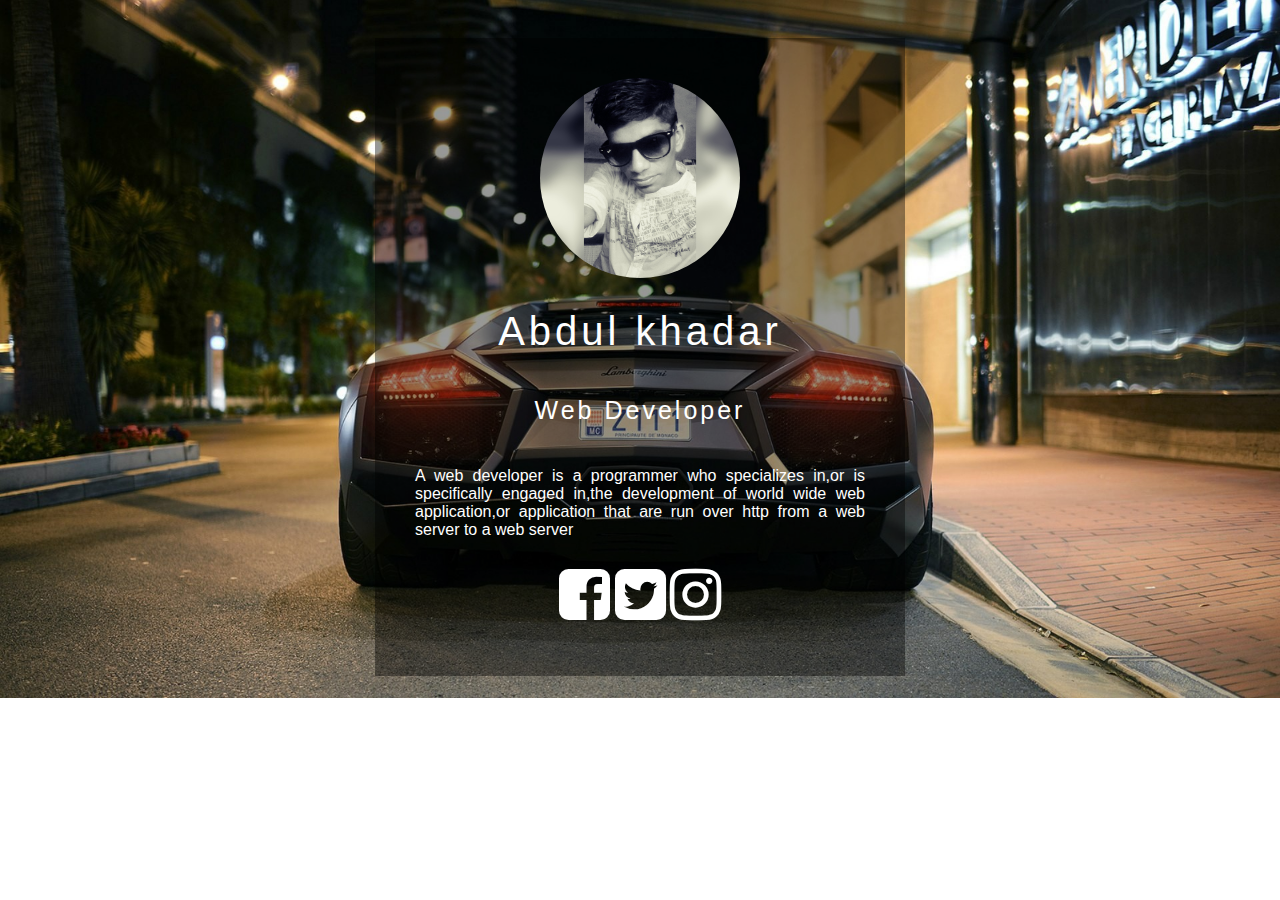
<file: profile.html>
<!DOCTYPE html>
<html>
<head>
	
	
	<link rel="stylesheet" type="text/css" href="stylesheet.css">
	<link rel="stylesheet"  href="https://maxcdn.bootstrapcdn.com/font-awesome/4.7.0/css/font-awesome.min.css">
	<title>Porfile</title>
</head>
<body>

	<div class="box">
		<img src="abbas3.jpg" alt="" class="box-img">

	<h1>Abdul khadar</h1>
	<h5>Web Developer</h5>
	<p>A web developer is a programmer who specializes in,or is specifically engaged in,the development of world wide web application,or application that are run over http from a web server to a web server</p>
	<ul>
		<li>
			<a href="https://www.facebook.com/profile.php?id=100007837120545"><i class="fa fa-facebook-square" aria-hidden="true"></i></a>
			<a href="https://twitter.com/Dr__Abbas"><i class="fa fa-twitter-square" aria-hidden="true"></i></a>
			<a href="https://www.instagram.com/dr_abbass/"><i class="fa fa-instagram" aria-hidden="true"></i></a>
		</li>
	</ul>
</div>

</body>
</html>
</file>
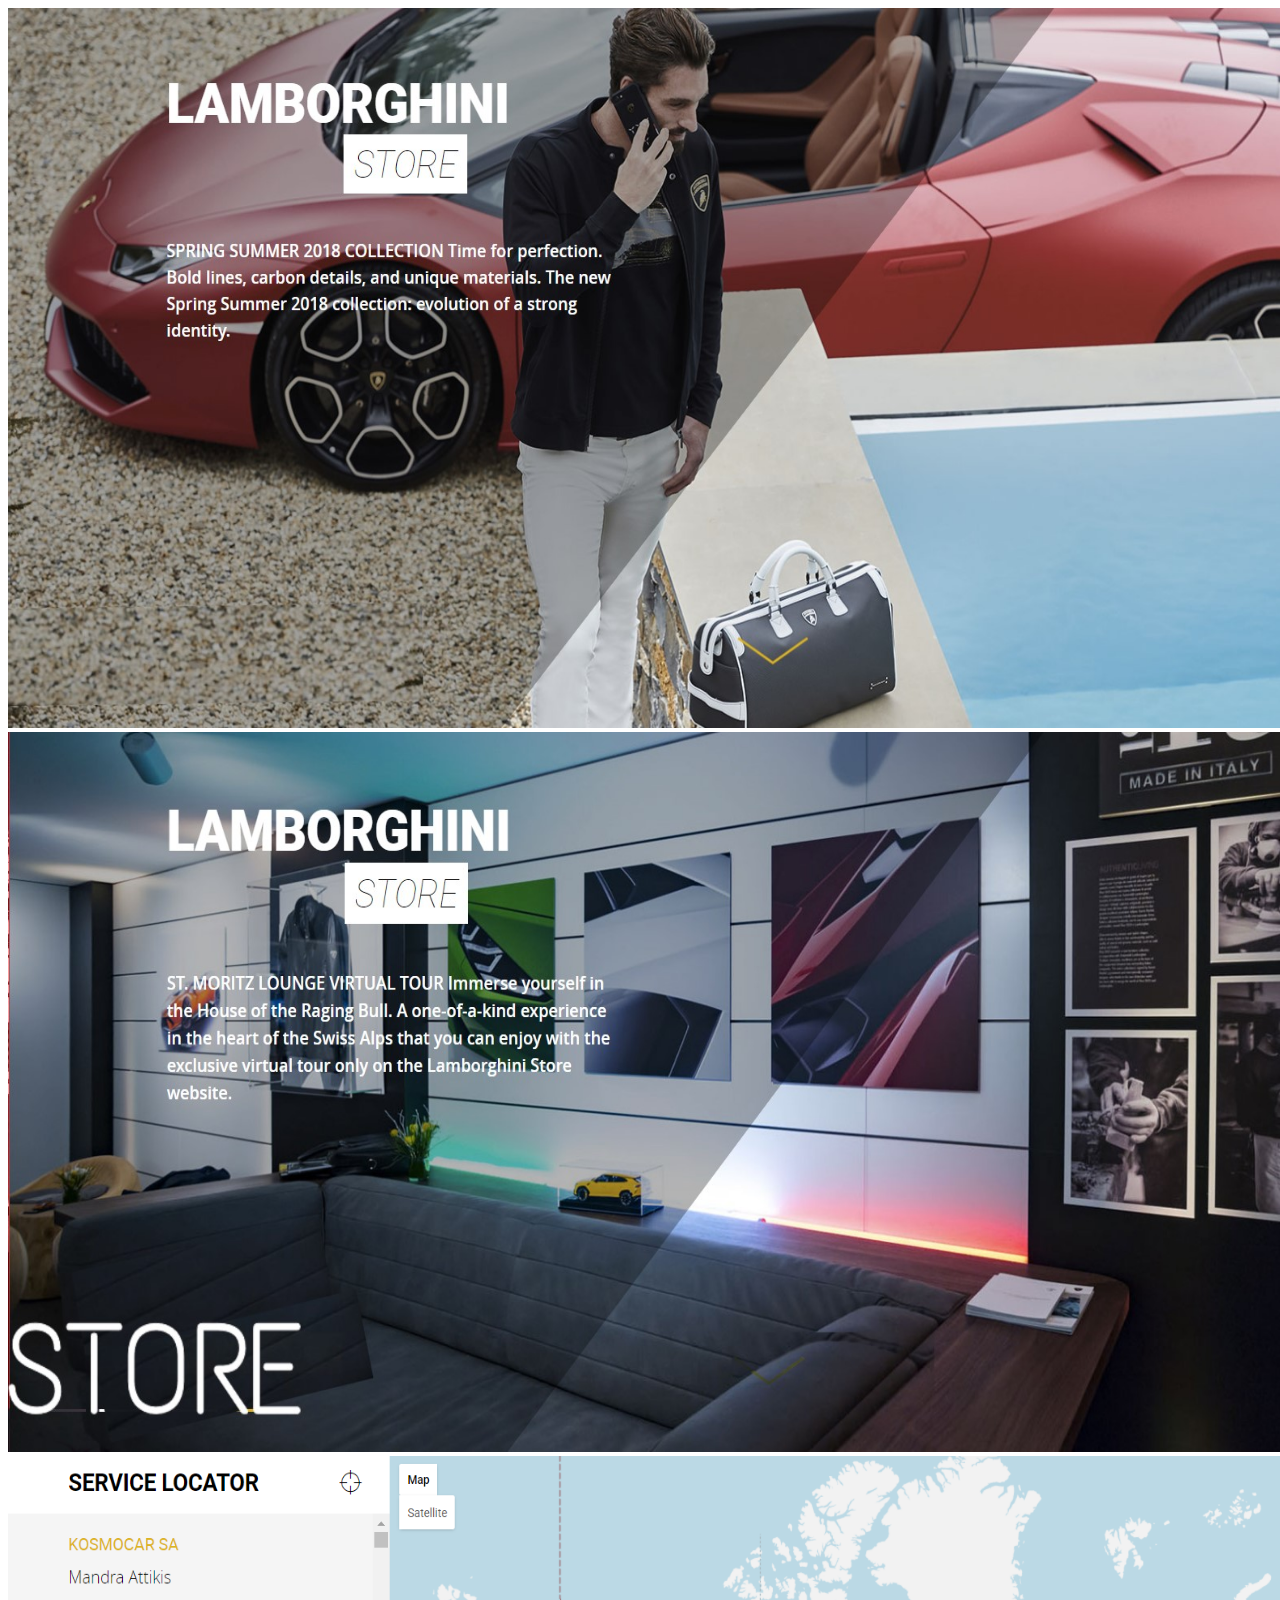
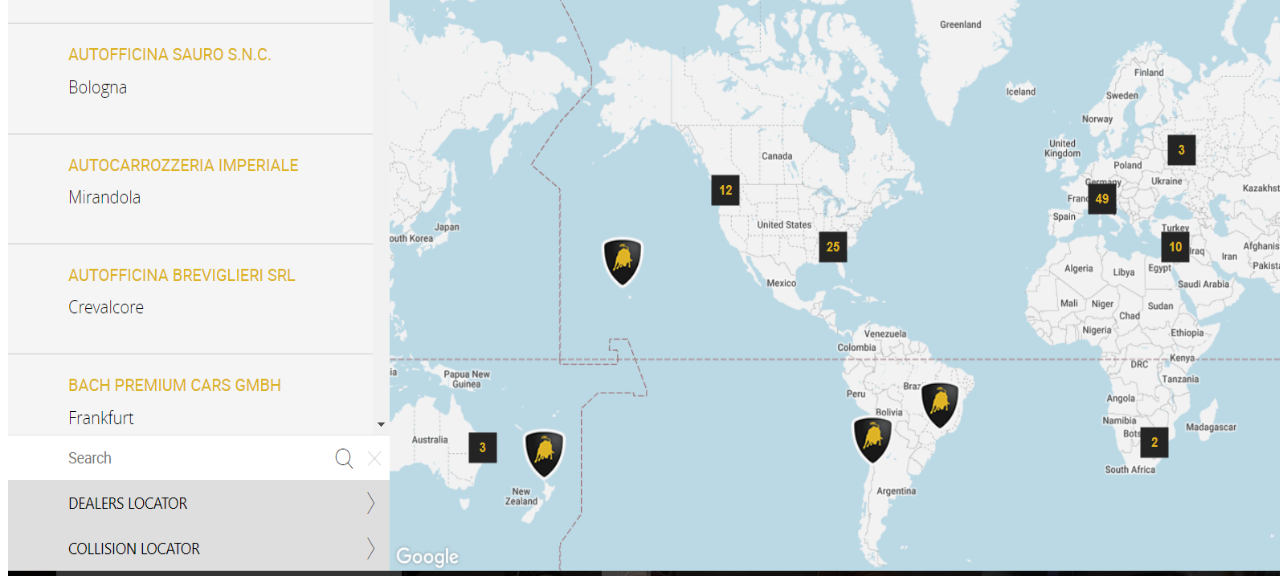
<file: store.html>
<!DOCTYPE html>
<html>
<head>
	<title>
		Store
	</title>
</head>
<body>
	<img src="men1.jpeg"  height="720" width="1528"/>
 <img src="store.jpeg"   height="720" width="1520"/>
  
<img src="map.png"   height="720" width="1520"/> 

</body>
</html>
</file>
<file: stylesheet.css>
body{
	margin: 0;
	padding: 0;
	background:url(34.jpg) 50% 50% no-repeat;
	background-size: cover;
}
.box{
	width: 450px;
	background:rgba(0,0,0,0.4);
	padding: 40px;
	text-align: center;
	margin: auto;
	margin-top: 3%;
	color:white;
	font-family:'century gothic', sans-serif;
}
.box-img{
	border-radius: 50%;
	width: 200px;
	height: 200px;
}
.box h1{
	font-size: 40px;
	letter-spacing: 4px;
	font-weight: 100;

}
.box h5{
	font-size: 25px;
	letter-spacing: 3px;
	font-weight: 100;
}
.box p{
	text-align: justify;
}

ul{
	margin: 0;
	padding: 0;
}
.box li{
	display: inline-block;
	margin: 6px;
	list-style: none;

}
.box li a{
	color: white;
	text-decoration: none;
	font-size:60px;
	transition: all ease-in-out 250ms;

}
.box li a:hover{
	color: #b9b9b9
}
</file>
